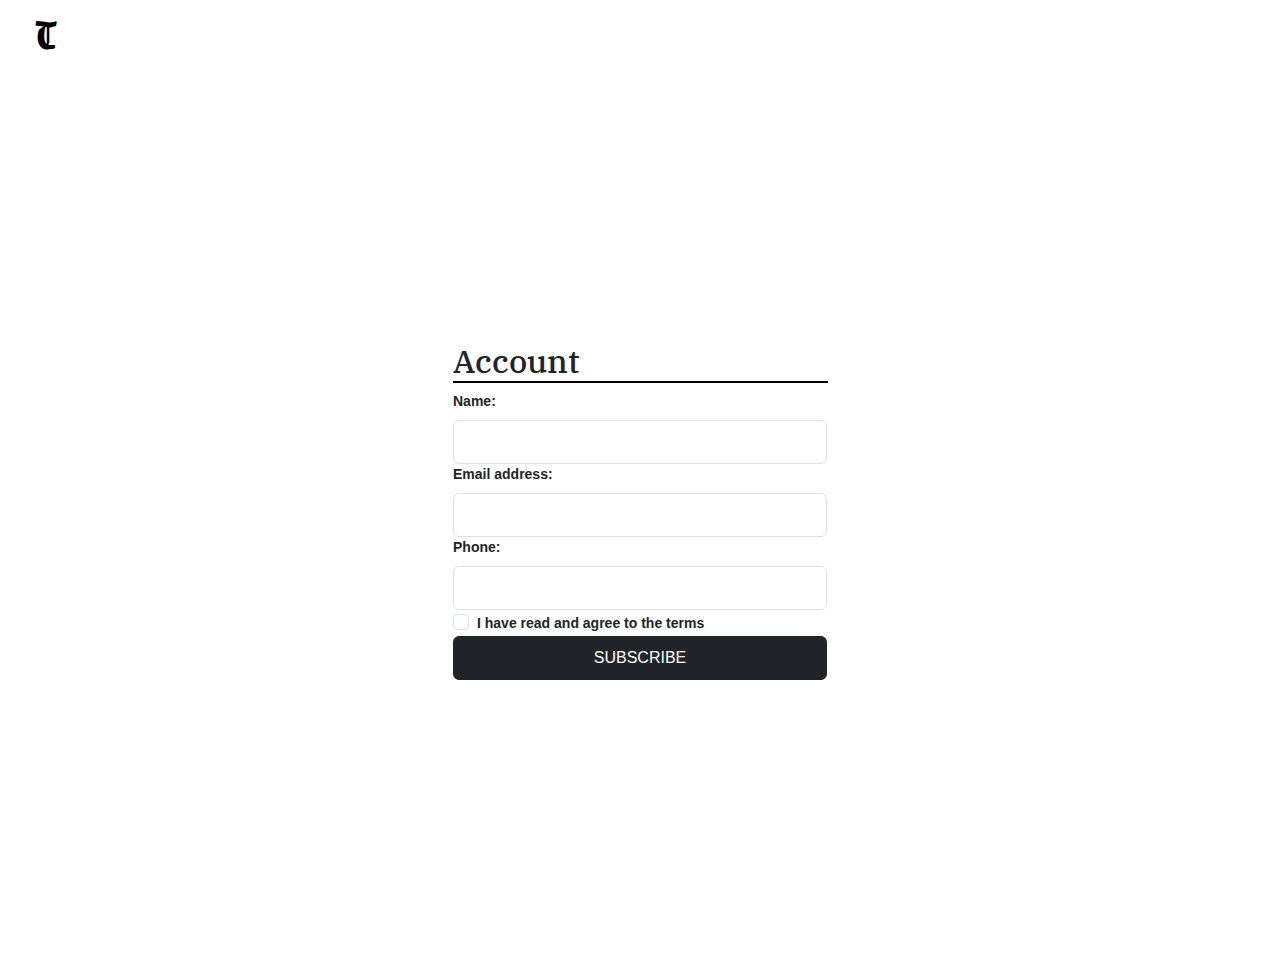
<file: subscribe.html>
<!DOCTYPE html>
<html lang="en">

<head>
    <meta charset="UTF-8">
    <meta name="viewport" content="width=device-width, initial-scale=1.0">
    <link rel="preconnect" href="https://fonts.googleapis.com">
    <link rel="preconnect" href="https://fonts.gstatic.com" crossorigin>
    <link href="https://fonts.googleapis.com/css2?family=Grenze+Gotisch:wght@100..900&display=swap" rel="stylesheet">
    <link rel="preconnect" href="https://fonts.googleapis.com">
    <link rel="preconnect" href="https://fonts.gstatic.com" crossorigin>
    <link
        href="https://fonts.googleapis.com/css2?family=IBM+Plex+Serif:ital,wght@0,100;0,200;0,300;0,400;0,500;0,600;0,700;1,100;1,200;1,300;1,400;1,500;1,600;1,700&display=swap"
        rel="stylesheet">
    <link rel="icon" type="image/png" href="./img/tIcon.png">
    <link rel="stylesheet" href="./subscribe.css">
    <link rel="stylesheet" href="https://cdn.jsdelivr.net/npm/bootstrap@5.3.3/dist/css/bootstrap.min.css">
    <title>The Newspaper</title>
</head>

<body>

    <a href="./index.html" id="logo">T</a>

    <section class="myContainer">
        <form>
            <h2>Account</h2>
            <label for="name" class="form-label">Name:</label>
            <input type="text" name="name" class="form-control">
            <label for="email" class="form-label">Email address:</label>
            <input type="email" name="email" class="form-control" id="email">
            <label for="phone" class="form-label">Phone:</label>
            <input type="tel" name="phone" class="form-control" id="phone">

            <div class="form-check">
                <label class="form-check-label" for="aceito-termos">I have read and agree to the terms</label>
                <input class="form-check-input" type="checkbox" id="aceito-termos">
            </div>

            <button type="submit" class="btn btn-dark">SUBSCRIBE</button>
        </form>
    </section>

    <script src="https://cdn.jsdelivr.net/npm/bootstrap@5.3.3/dist/js/bootstrap.bundle.min.js"></script>
    <script src="https://code.jquery.com/jquery-3.7.1.min.js"></script>
    <script src="./js/jquery.validate.min.js"></script>
    <script src="./js/jquery.mask.min.js"></script>
    <script src="./js/subscribe.js"></script>
</body>

</html>
</file>
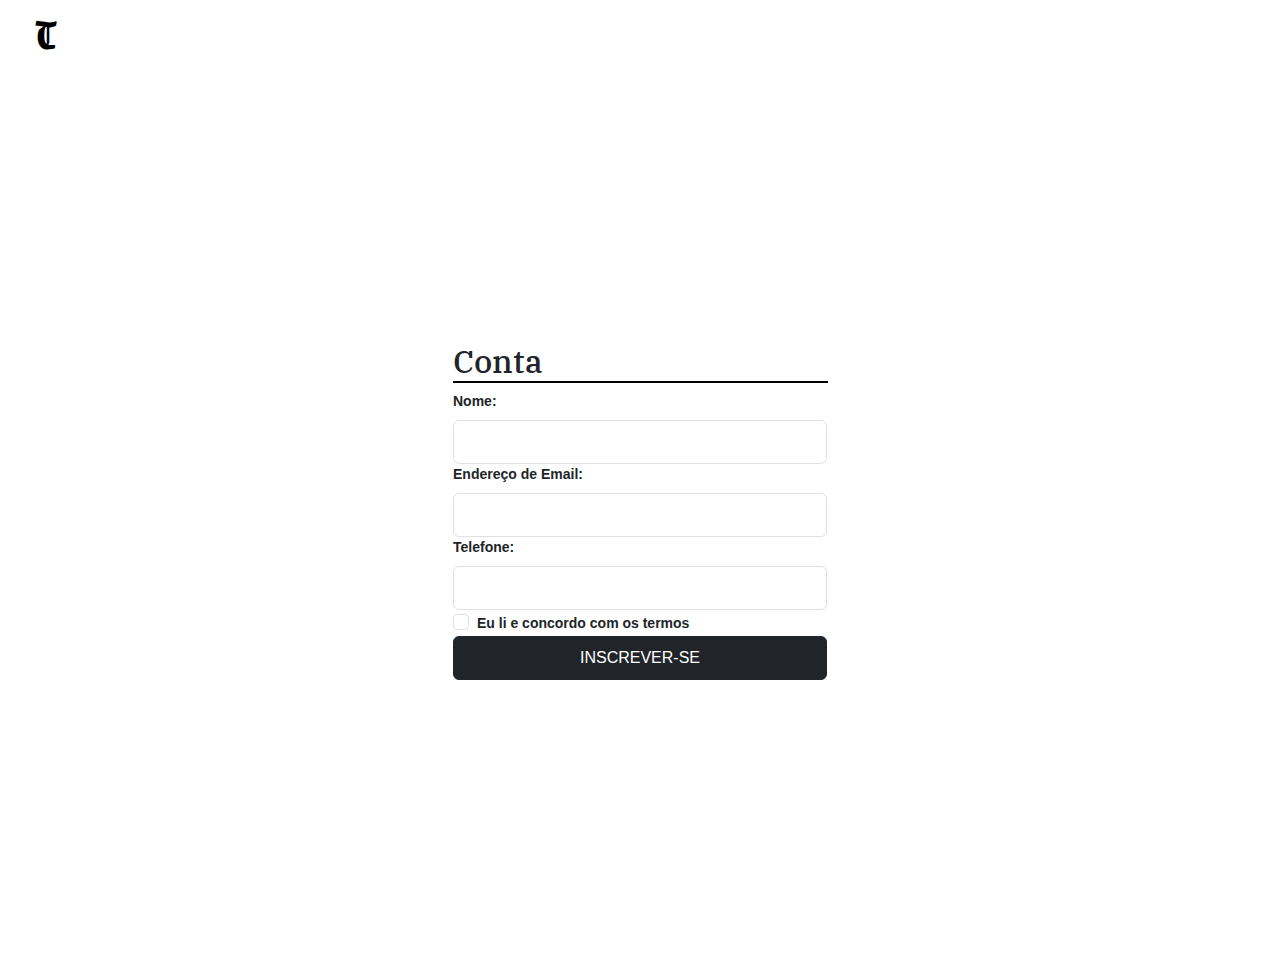
<file: subscribePT.html>
<!DOCTYPE html>
<html lang="en">

<head>
    <meta charset="UTF-8">
    <meta name="viewport" content="width=device-width, initial-scale=1.0">
    <link rel="preconnect" href="https://fonts.googleapis.com">
    <link rel="preconnect" href="https://fonts.gstatic.com" crossorigin>
    <link href="https://fonts.googleapis.com/css2?family=Grenze+Gotisch:wght@100..900&display=swap" rel="stylesheet">
    <link rel="preconnect" href="https://fonts.googleapis.com">
    <link rel="preconnect" href="https://fonts.gstatic.com" crossorigin>
    <link
        href="https://fonts.googleapis.com/css2?family=IBM+Plex+Serif:ital,wght@0,100;0,200;0,300;0,400;0,500;0,600;0,700;1,100;1,200;1,300;1,400;1,500;1,600;1,700&display=swap"
        rel="stylesheet">
    <link rel="icon" type="image/png" href="./img/tIcon.png">
    <link rel="stylesheet" href="./subscribe.css">
    <link rel="stylesheet" href="https://cdn.jsdelivr.net/npm/bootstrap@5.3.3/dist/css/bootstrap.min.css">
    <title>The Newspaper</title>
</head>

<body>

    <a href="./indexPT.html" id="logo">T</a>

    <section class="myContainer">
        <form>
            <h2>Conta</h2>
            <label for="name" class="form-label">Nome:</label>
            <input type="text" name="name" class="form-control">
            <label for="email" class="form-label">Endereço de Email:</label>
            <input type="email" name="email" class="form-control" id="email">
            <label for="phone" class="form-label">Telefone:</label>
            <input type="tel" name="phone" class="form-control" id="phone">

            <div class="form-check">
                <label class="form-check-label" for="aceito-termos">Eu li e concordo com os termos</label>
                <input class="form-check-input" type="checkbox" id="aceito-termos">
            </div>

            <button type="submit" class="btn btn-dark">INSCREVER-SE</button>
        </form>
    </section>

    <script src="https://cdn.jsdelivr.net/npm/bootstrap@5.3.3/dist/js/bootstrap.bundle.min.js"></script>
    <script src="https://code.jquery.com/jquery-3.7.1.min.js"></script>
    <script src="./js/jquery.validate.min.js"></script>
    <script src="./js/messages_pt_BR.min.js"></script>
    <script src="./js/jquery.mask.min.js"></script>
    <script src="./js/subscribePT.js"></script>
</body>

</html>
</file>
<file: subscribe.css>
* {
    margin: 0;
    padding: 0;
    box-sizing: border-box;
    font-family: "IBM Plex Serif", serif;
}

#logo {
    font-family: "Grenze Gotisch", serif;
    font-optical-sizing: auto;
    font-weight: 700;
    font-style: normal;
    font-size: 2.8em;
    margin: 20px;
    margin-left: 35px;
    text-decoration: none;
    color: black;
}

.myContainer {
    width: 374px;
    height: 100vh;
    display: flex;
    align-items: center;
    justify-content: center;
    margin: auto;
}

section {
    display: flex;
    justify-content: center;
    align-items: center;
}


h2 {
    font-size: 3em;
    margin: 0;
    padding: 0;
    width: 375px;
    font-weight: 400;
    border-bottom: 2px solid black;
}

form {
    font-family: sans-serif;
    display: block;
    width: 100%;
    height: 350px;
}

input,
button {
    font-family: sans-serif;
    width: 100%;
    height: 44px;
    border-radius: 3px;
    font-size: 1rem;
}

label {
    font-family: sans-serif;
    font-weight: 600;
    font-size: 14px;
}

button {
    margin-top: 20px;
}

.form-label {
    display: block;
}

@media screen and (max-width: 500px) {
    html {
        height: 70vh;
    }
    
    .myContainer{
        width: 360px;
        height: 50vh;
    }
    
    h2 {
        width: 360px;
    }
}
</file>
